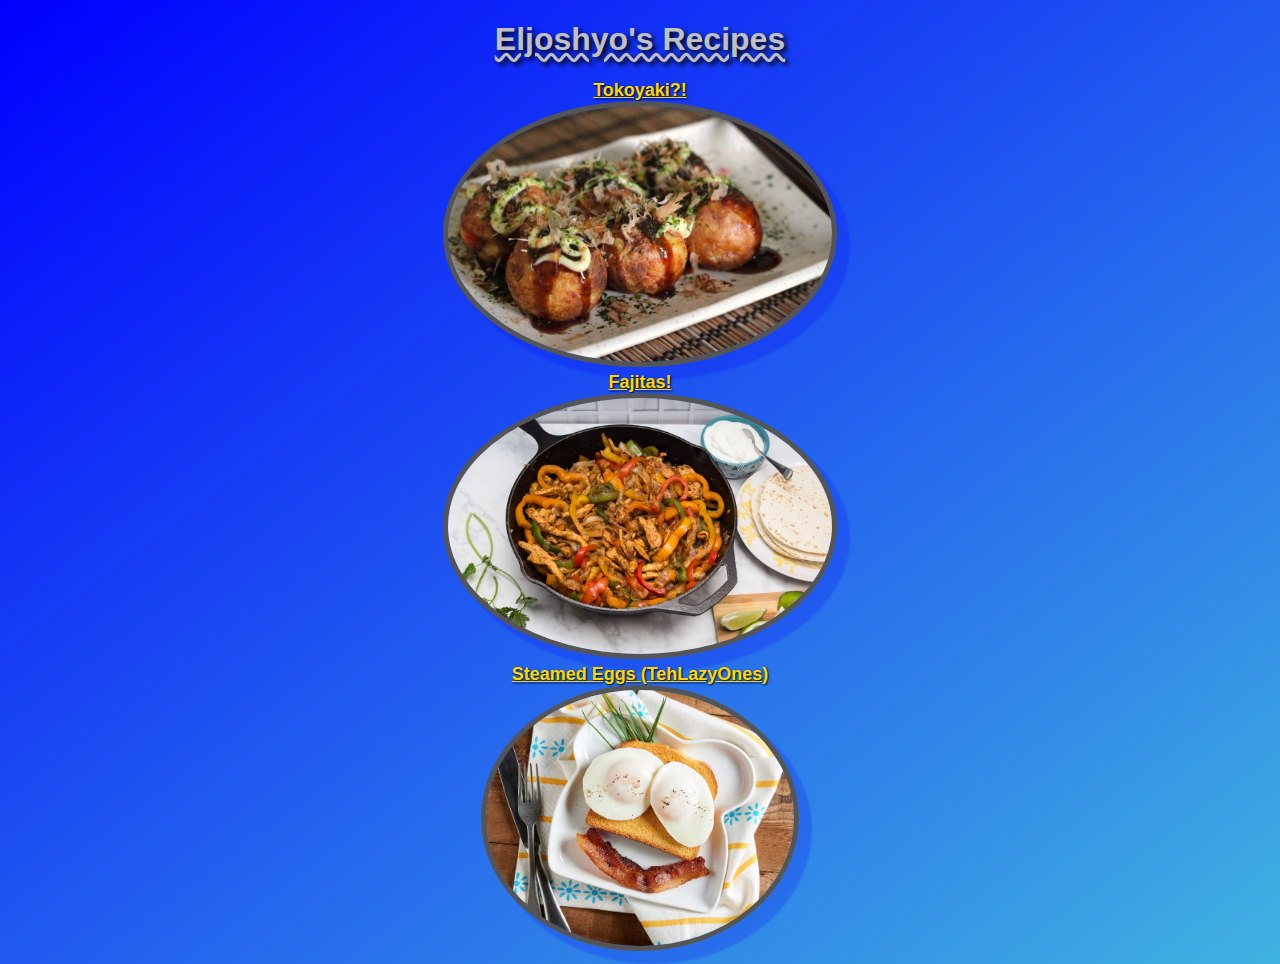
<file: index.html>
<!DOCTYPE html>
<html lang="en">
<head>
    <meta charset="UTF-8">
    <meta name="viewport" content="width=device-width, initial-scale=1.0">
    <title>Eljoshyo's Recipes</title>
    <link rel="stylesheet" href="style.css">
</head>
<body>
    <h1>Eljoshyo's Recipes</h1>
    <div><a href="recipes/takoyaki.html">Tokoyaki?!</a></div>
    <div>
        <a href="recipes/takoyaki.html">
        <img title="TAKOYAKI!" src="./images/takoyaki-1.jpg" alt="Takoyaki" height="256">
    </a></div>
    
    <div><a href="recipes/fajitas.html">Fajitas!</a></div>
    <div>
        <a href="recipes/fajitas.html">
        <img title="FAJITAS" src="./images/Fajitas-1.jpg" alt="Fajitas" height="256">
    </a></div>
    
    <div><a href="recipes/tehlazyones.html">Steamed Eggs (TehLazyOnes)</a></div>
    <div>
        <a href="recipes/tehlazyones.html">
        <img title="Steamed Eggs (TehLazyOnes)" src="./images/SteamedEggs-1.jpg" alt="Steamed Eggs" height="256">
    </a></div>
    


</body>
</html>
</file>
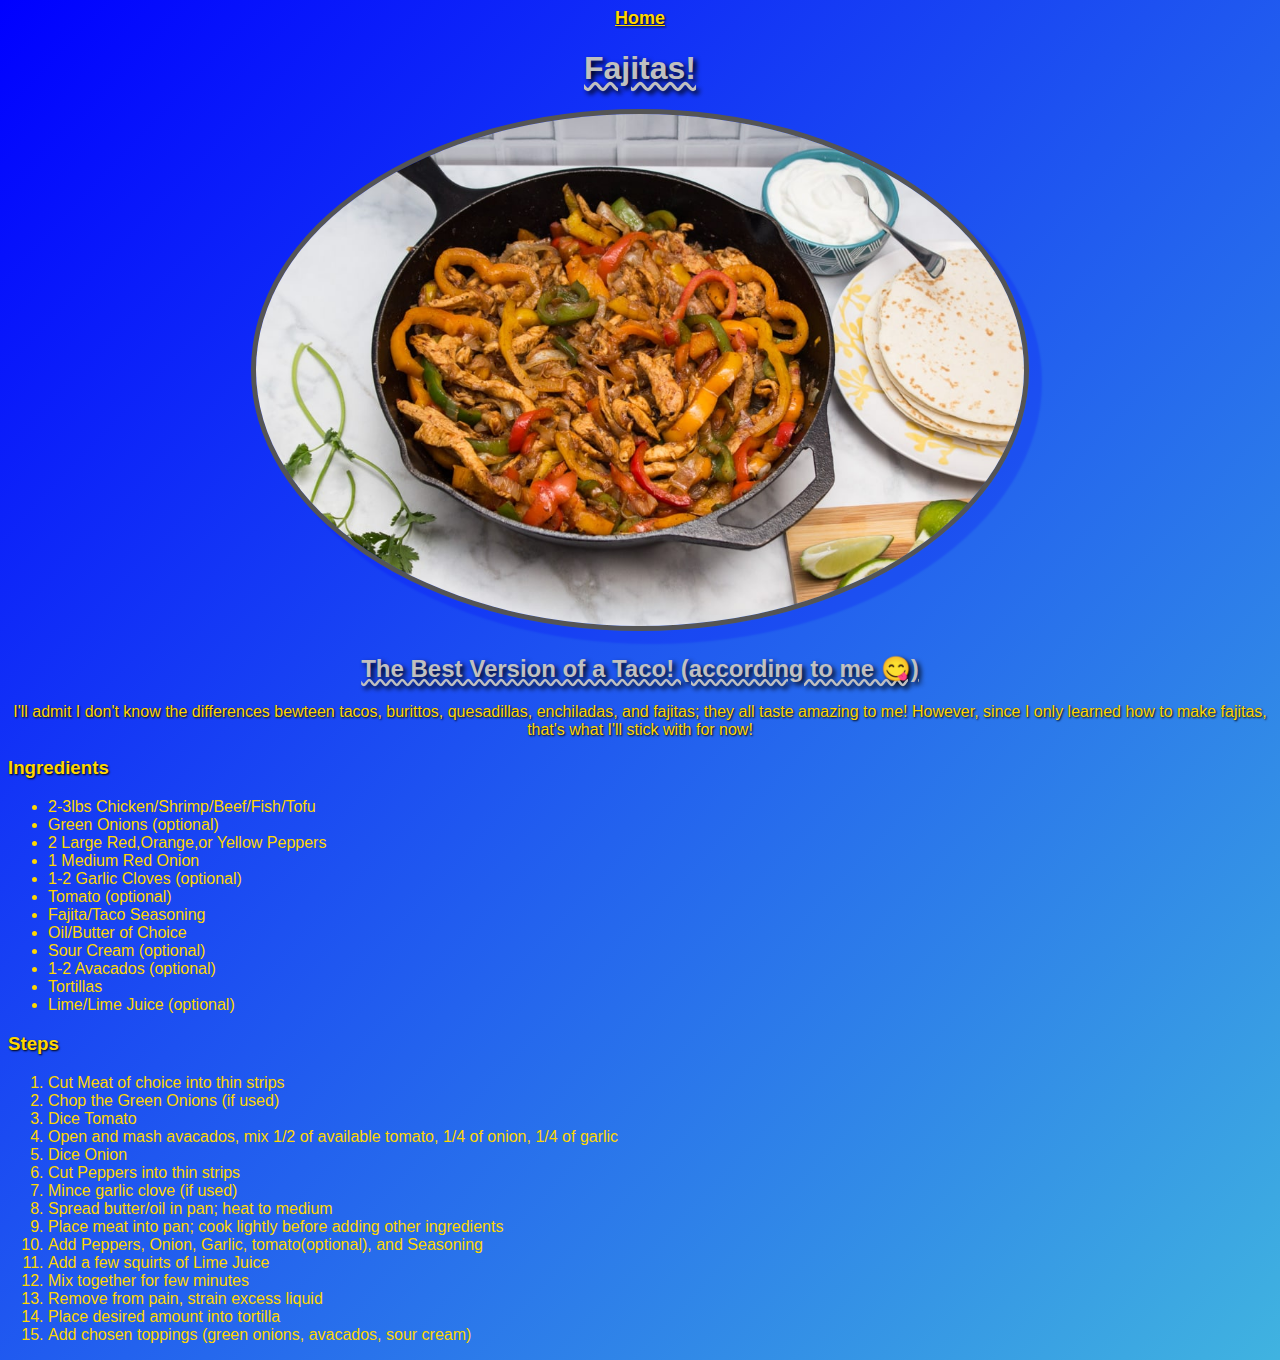
<file: recipes/fajitas.html>
<!DOCTYPE html>
<html lang="en">
<head>
    <meta charset="UTF-8">
    <meta name="viewport" content="width=device-width, initial-scale=1.0">
    <title>Fajitas!</title>
    <link rel="stylesheet" href="../style.css">
</head>
<body>
    <a href="../index.html">Home</a>
    <h1>Fajitas!</h1>
    
    <img title="Fajitas" src="../images/Fajitas-1.jpg" alt="Cooked vegetabled and chicken in a pan, with Tortialls, Sour Cream, and Limes on the side."
    height="512">
    
    <h2>The Best Version of a Taco! (according to me &#x1F60B;)</h2>
    
    <p>I'll admit I don't know the differences bewteen tacos, burittos, quesadillas, enchiladas, and fajitas;
        they all taste amazing to me! However, since I only learned how to make fajitas, that's what I'll stick with for now!
    </p>
    
    <h3>Ingredients</h3>
    <ul>
        <li>2-3lbs Chicken/Shrimp/Beef/Fish/Tofu</li>
        <li>Green Onions (optional)</li>
        <li>2 Large Red,Orange,or Yellow Peppers</li>
        <li>1 Medium Red Onion</li>
        <li>1-2 Garlic Cloves (optional)</li>
        <li>Tomato (optional)</li>
        <li>Fajita/Taco Seasoning</li>
        <li>Oil/Butter of Choice</li>
        <li>Sour Cream (optional)</li>
        <li>1-2 Avacados (optional)</li>
        <li>Tortillas</li>
        <li>Lime/Lime Juice (optional)</li>
    </ul>

    <h3>Steps</h3>
    <ol>
        <li>Cut Meat of choice into thin strips</li>
        <li>Chop the Green Onions (if used)</li>
        <li>Dice Tomato</li>
        <li>Open and mash avacados, mix 1/2 of available tomato, 1/4 of onion, 1/4 of garlic</li>
        <li>Dice Onion</li>
        <li>Cut Peppers into thin strips</li>
        <li>Mince garlic clove (if used) </li>
        <li>Spread butter/oil in pan; heat to medium</li>
        <li>Place meat into pan; cook lightly before adding other ingredients</li>
        <li>Add Peppers, Onion, Garlic, tomato(optional), and Seasoning</li>
        <li>Add a few squirts of Lime Juice</li>
        <li>Mix together for few minutes</li>
        <li>Remove from pain, strain excess liquid</li>
        <li>Place desired amount into tortilla</li>
        <li>Add chosen toppings (green onions, avacados, sour cream) </li>
    </ol>

    
</body>
</html>
</file>
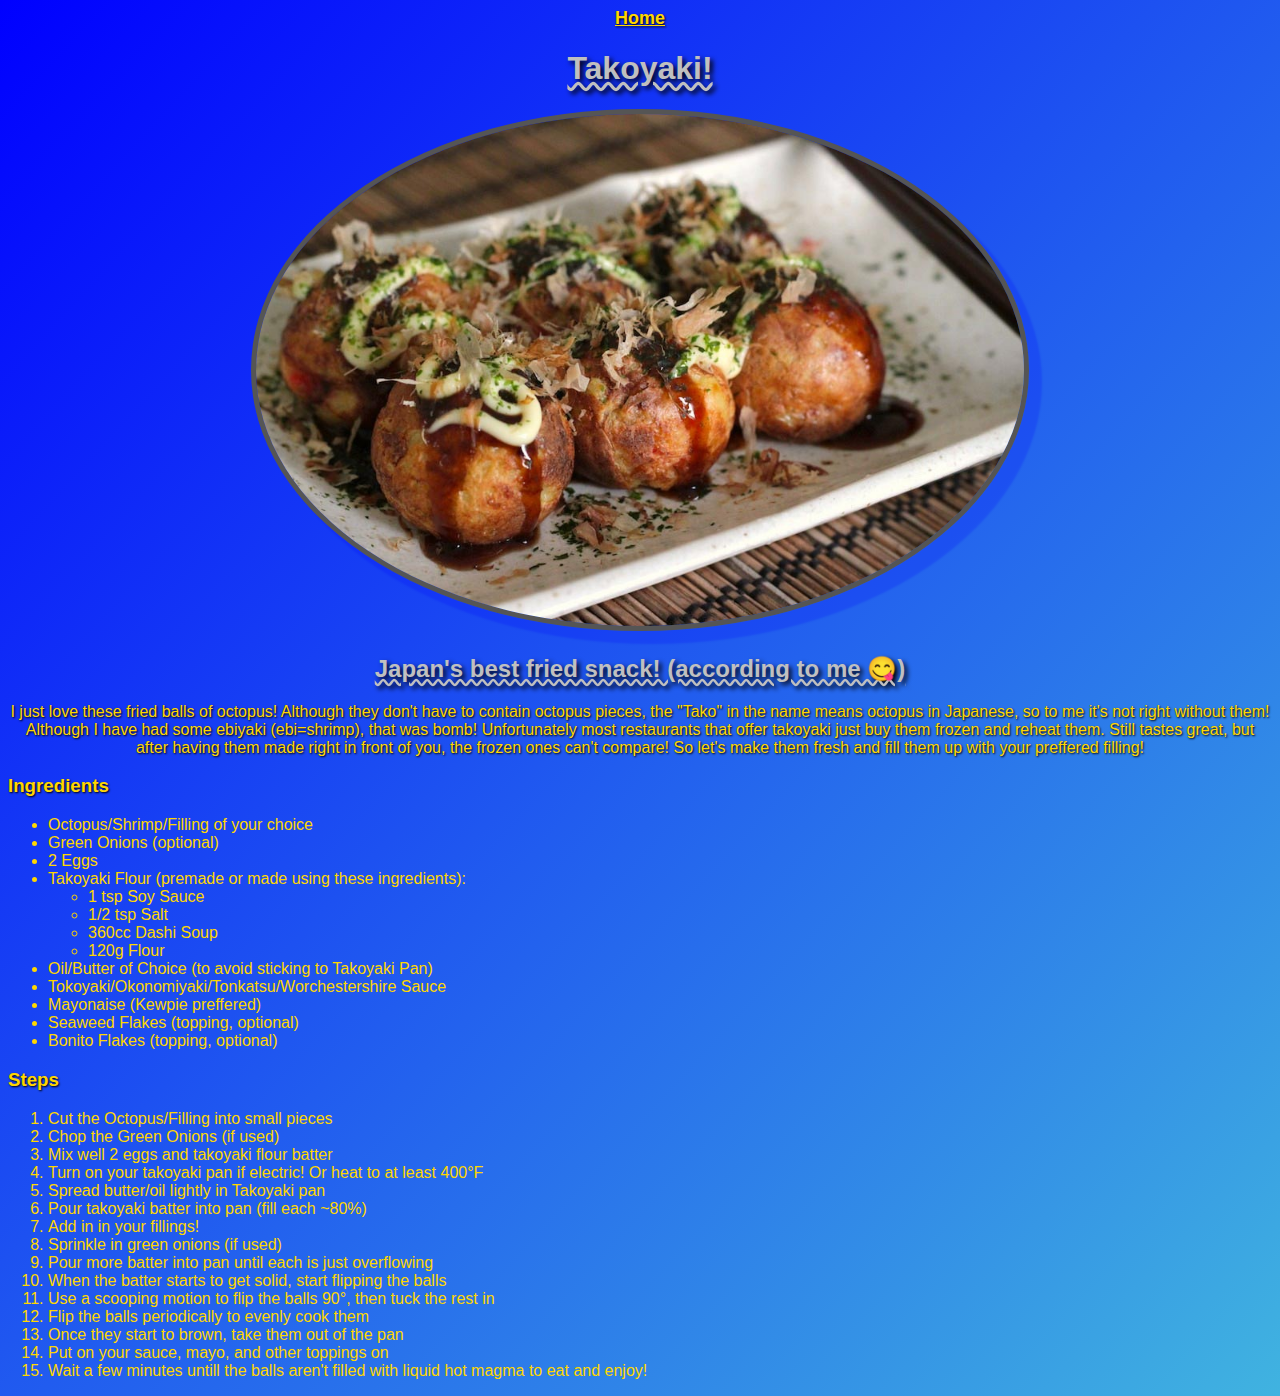
<file: recipes/takoyaki.html>
<!DOCTYPE html>
<html lang="en">
<head>
    <meta charset="UTF-8">
    <meta name="viewport" content="width=device-width, initial-scale=1.0">
    <title>Takoyaki!</title>
    <link rel="stylesheet" href="../style.css">
</head>
<body>
    <a href="../index.html">Home</a>
    <h1>Takoyaki!</h1>
    
    <img title="TAKOYAKI!!!" src="../images/takoyaki-1.jpg" alt="Fried takoyaki balls on a ball with takoyaki sauce, mayonaise, bonito flakes, and green onions on top "
    height="512">
    
    <h2>Japan's best fried snack! (according to me &#x1F60B;)</h2>
    
    <p>I just love these fried balls of octopus! Although they don't have to contain octopus pieces, the "Tako" in the name means octopus in Japanese, so to me it's not right without them! Although I have had some ebiyaki (ebi=shrimp), that was bomb! Unfortunately most restaurants that offer takoyaki just buy them frozen and reheat them. Still tastes great, but after having them made right in front of you, the frozen ones can't compare! So let's make them fresh and fill them up with your preffered filling!</p>
    
    <h3>Ingredients</h3>
    <ul>
        <li>Octopus/Shrimp/Filling of your choice</li>
        <li>Green Onions (optional)</li>
        <li>2 Eggs</li>
        <li>Takoyaki Flour (premade or made using these ingredients):</li>
        <ul>
            <li>1 tsp Soy Sauce</li>
            <li>1/2 tsp Salt</li>
            <li>360cc Dashi Soup</li>
            <li>120g Flour</li>
        </ul>
        <li>Oil/Butter of Choice (to avoid sticking to Takoyaki Pan)</li>
        <li>Tokoyaki/Okonomiyaki/Tonkatsu/Worchestershire Sauce</li>
        <li>Mayonaise (Kewpie preffered)</li>
        <li>Seaweed Flakes (topping, optional)</li>
        <li>Bonito Flakes (topping, optional)</li>
    </ul>

    <h3>Steps</h3>
    <ol>
        <li>Cut the Octopus/Filling into small pieces</li>
        <li>Chop the Green Onions (if used)</li>
        <li>Mix well 2 eggs and takoyaki flour batter</li>
        <li>Turn on your takoyaki pan if electric! Or heat to at least 400&#xb0;F </li>
        <li>Spread butter/oil lightly in Takoyaki pan</li>
        <li>Pour takoyaki batter into pan (fill each ~80%)</li>
        <li>Add in in your fillings!</li>
        <li>Sprinkle in green onions (if used)</li>
        <li>Pour more batter into pan until each is just overflowing</li>
        <li>When the batter starts to get solid, start flipping the balls</li>
        <li>Use a scooping motion to flip the balls 90&#xb0;, then tuck the rest in</li>
        <li>Flip the balls periodically to evenly cook them</li>
        <li>Once they start to brown, take them out of the pan</li>
        <li>Put on your sauce, mayo, and other toppings on</li>
        <li>Wait a few minutes untill the balls aren't filled with liquid hot magma to eat and enjoy!</li>
    </ol>

    
</body>
</html>
</file>
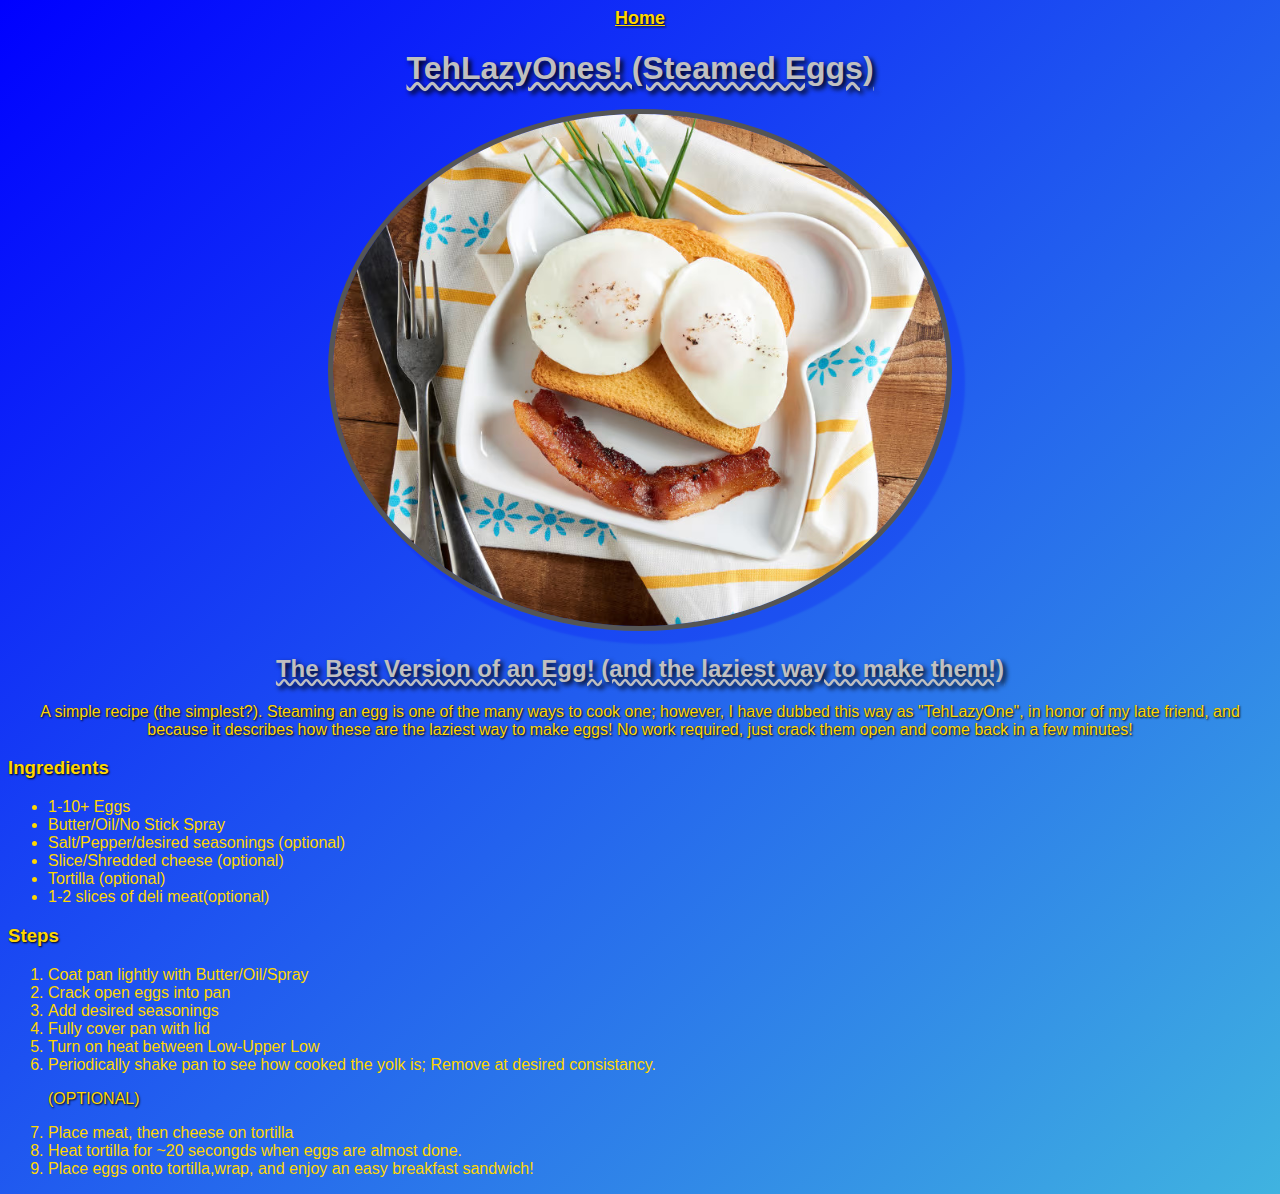
<file: recipes/tehlazyones.html>
<!DOCTYPE html>
<html lang="en">
<head>
    <meta charset="UTF-8">
    <meta name="viewport" content="width=device-width, initial-scale=1.0">
    <title>TehLazyOnes (Steamed Eggs)</title>
    <link rel="stylesheet" href="../style.css">
</head>
<body>
    <a href="../index.html">Home</a>
    <h1>TehLazyOnes! (Steamed Eggs)</h1>
    
    <img title="TehLazyOnes" src="../images/SteamedEggs-1.jpg" alt="Two Steamed Eggs on Toast with some bacon below, and silverware on the side."
    height="512">
    
    <h2>The Best Version of an Egg! (and the laziest way to make them!)</h2>
    
    <p>A simple recipe (the simplest?). 
        Steaming an egg is one of the many ways to cook one; however, 
        I have dubbed this way as "TehLazyOne", in honor of my late friend, 
        and because it describes how these are the laziest way to make eggs! 
        No work required, just crack them open and come back in a few minutes!
    </p>
    
    <h3>Ingredients</h3>
    <ul>
        <li>1-10+ Eggs</li>
        <li>Butter/Oil/No Stick Spray</li>
        <li>Salt/Pepper/desired seasonings (optional)</li>
        <li>Slice/Shredded cheese (optional)</li>
        <li>Tortilla (optional)</li>
        <li>1-2 slices of deli meat(optional)</li>
    </ul>

    <h3>Steps</h3>
    <ol>
        <li>Coat pan lightly with Butter/Oil/Spray</li>
        <li>Crack open eggs into pan</li>
        <li>Add desired seasonings</li>
        <li>Fully cover pan with lid</li>
        <li>Turn on heat between Low-Upper Low</li>
        <li>Periodically shake pan to see how cooked the yolk is; Remove at desired consistancy.</li>
        <p>(OPTIONAL)</p>
        <li>Place meat, then cheese on tortilla</li>
        <li>Heat tortilla for ~20 secongds when eggs are almost done.</li>
        <li>Place eggs onto tortilla,wrap, and enjoy an easy breakfast sandwich!</li>
    </ol>

    
</body>
</html>
</file>
<file: style.css>
body {
    color: gold;
    text-align: center;
    font-family: Arial, "Helvetica Neue", Helvetica, sans-serif;
    background-image: linear-gradient(to bottom right, blue, rgb(64, 179, 224) ); ;
}

h1, h2{
    color: silver;
    text-shadow: 3px 3px 5px black;
    text-decoration: silver wavy underline;
}

h3, p, a{
    color: gold;
    text-shadow: 1px 1px 2px black;
}

a {
    font-size: large;
    font-weight: bold;
}

img {
    border: 5px solid #555;
    box-shadow: 12px 12px 2px 1px rgba(0, 0, 255, .2);
    border-radius: 50%
}

div img:hover {
    border: 5px solid gold;
  }

ol, ul, h3 {
    text-align: left;
}
</file>
